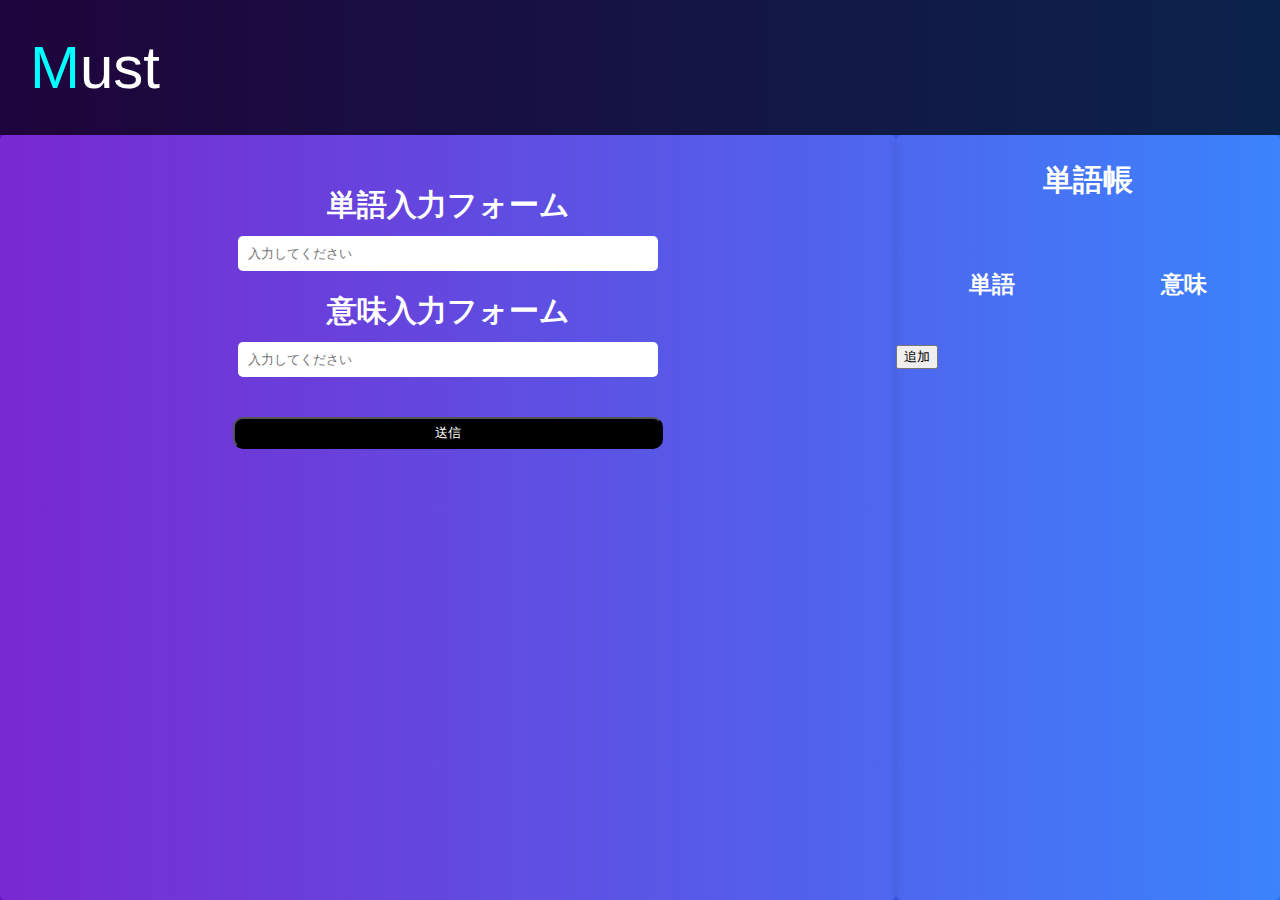
<file: word/index.html>
<!DOCTYPE html>
<html lang="ja">
<head>
    <meta charset="UTF-8">
    <meta name="viewport" content="width=device-width, initial-scale=1.0">
    <title>dictionary</title>
    <link rel="stylesheet" href="styles.css">
    <link rel="stylesheet" href="../style/header.css">
    <script type="module" src="./main.js" defer></script>
</head>
<body>
    <div id="header">
        <a href="../top/top.html" id="title"><span>M</span>ust</a>
    </div>
    <div id="main">
        <div id="form">
            <div>
                <h2>単語入力フォーム</h2>
                <input type="text" id="content1" placeholder="入力してください">
            </div>
            <div>
                <h2>意味入力フォーム</h2>
                <input type="text" id="content2" placeholder="入力してください">
            </div>
            <button id="button1">送信</button>
        </div>
        <div id="result">
            <h2>単語帳</h2>
            <div>
                <div id="word">
                    <h3>単語</h3>
                </div>
                <div id="meaning">
                    <h3>意味</h3>
                </div>
            </div>
            <button id="button2">追加</button>
        </div>        
    </div>

</body>
</html>
</file>
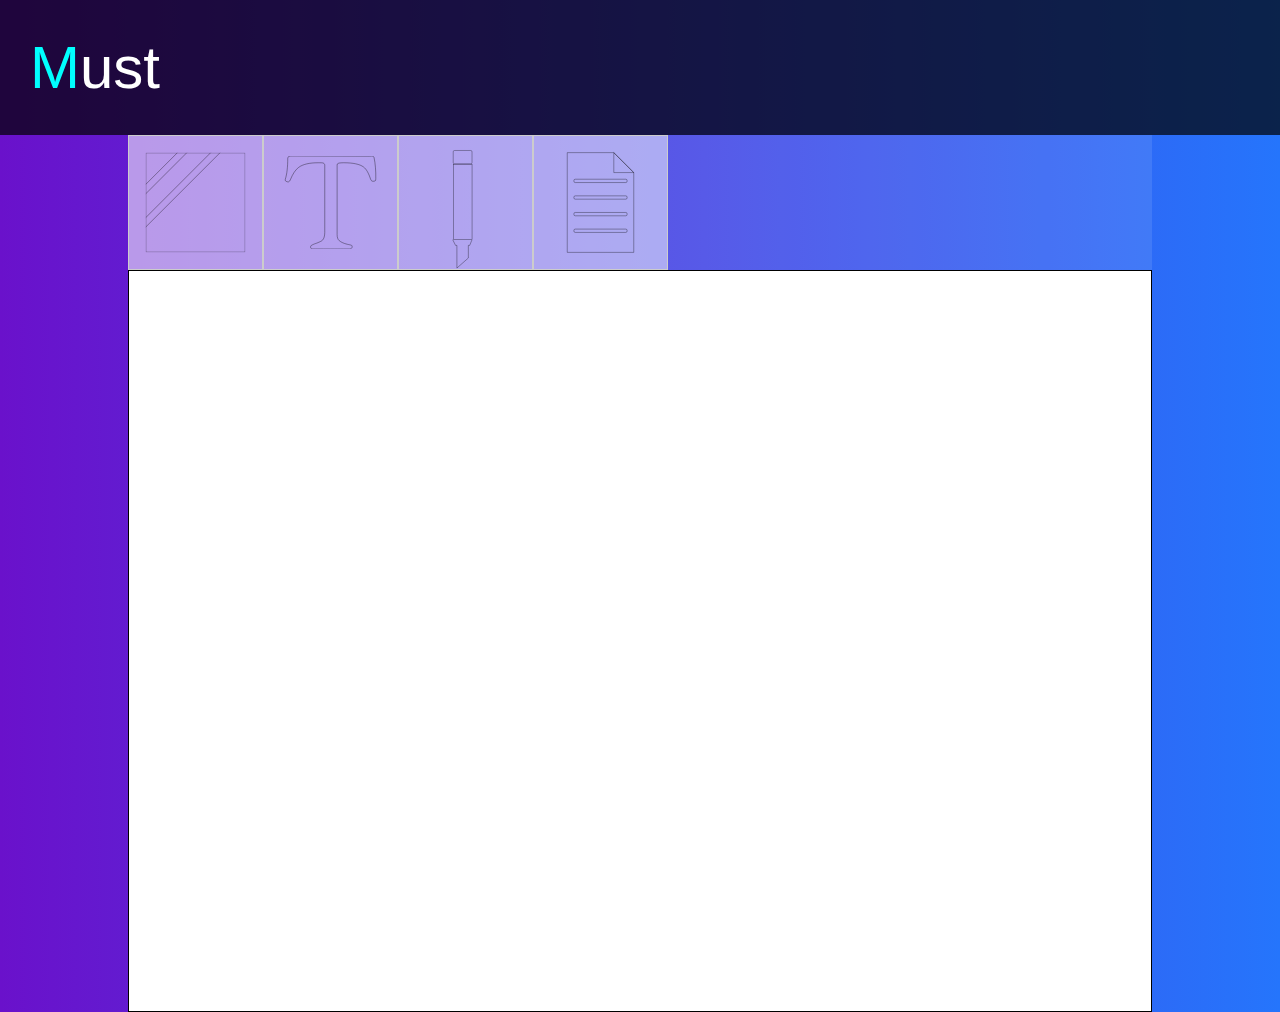
<file: mode1.html>
<!DOCTYPE html>
<html>
	<head>
		<title>mode1</title>
		<link rel="stylesheet" href="header.css">
		<style type="text/css">
			@font-face {
				font-family: "shojo";
				src: url('../dl_font/少女終末旅行.otf');
			}

			body {
				width: 100vw;
				overflow-x: hidden;
				display: grid;
				margin: 0px;
				background: linear-gradient(to right, #6a11cb, #2575fc);
			}

			#content {
				width: 100%;

				display: grid;
				grid-template-rows: var(--headerHeight) var(--headerHeight) calc(100vh - var(--headerHeight)*2);
				/*padding: 0px 10vw;*/

				& > div:not(#header) {
					width: 80vw;
					background: rgba(255, 255, 255, 0.1);
					margin: 0px 10vw;
				}

			/*#header {
                width: 100%;
                background-color: rgba(0, 0, 0, 0.7);

                #title {
                    padding: 0px 30px;
                    font-size: 60px;
                    line-height: var(--headerHeight);
                    color: white;
                    overflow-x: hidden;
                    font-family: "mohaveI";
                    font-family: sans-serif;
                    user-select: none;

                    & > span {
                        color: cyan;
                    }
                }
            }*/

				#tool {
					display: grid;
					grid-template-columns: repeat(4, var(--headerHeight));

					& > div {
						background-size: 100%;
						background-repeat: no-repeat;
						border: solid 1px #ccc;
						box-sizing: border-box;
						background-color: rgba(255, 255, 255, 0.5);

						& > input {
							opacity: 0;
							width: 100%;
							height: 100%;
						}
					}
				}

				#box {
					display: grid;

					& > .form {
						font-family: serif;
						font-size: 30px;
						color: black;
						padding: 10px;
						margin: 0px;
						border: solid 1px #000;
						min-width: 300px;
						min-height: 80vh;
						height: auto;
						word-break: break-all;
						grid-column: 1;
						grid-row: 1;
						resize: none;

						&#agent {
							z-index: -999;
							grid-row: 1;
							background: rgba(255,255,255,1);
							color: rgba(0,0,0,1);
							position: relative;
							top: 0px;
						}

						&#text {
							overflow: hidden;
							opacity: 1;
							background: rgba(255,255,255,0);
						}
					}
				}				
			}



		</style>
		<style id="color">
			#agent > span {
				background-color: cyan;
			}
		</style>
		<!-- <script src="https://cdnjs.cloudflare.com/ajax/libs/html2canvas/1.4.1/html2canvas.min.js"></script>
		<script src="https://cdnjs.cloudflare.com/ajax/libs/jspdf/2.4.0/jspdf.umd.min.js"></script>		 -->
		<script src="pdf1.js"></script>
		<script src="pdf2.js"></script>
	</head>
	<body>
		<div id="content">
			<div id="header">
				<a id="title"href=""><span>M</span>ust</a>
			</div>
			<div id="tool">
				<div style="background-image: url('back.svg');">
					<input id="backColor" type="color" value="#ffffff">
				</div>
				<div style="background-image: url('T.svg'); background-size: 70%; background-position: 50% 50%;">
					<input id="textColor" type="color" value="#000000">
				</div>
				<div style="background-image: url('marker_border.svg');">
					<input id="markerColor" type="color" value="#00ffff">
				</div>
				<div style="background-image: url('view.svg');" onclick="downloadPDF()"></div>
			</div>
			<div id="box">
				<textarea id="text" class="form"></textarea>
				<span id="agent" class="form"></span>			
			</div>			
		</div>

	</body>

	<script type="text/javascript">
		function xor(arr1, arr2) {//排他的和集合
		    const combined = arr1.concat(arr2);
		    let unique = [...new Set(combined)];
		    //unique.filter(e => (arr1.indexOf(e) * arr2.indexOf(e)) <= 0);
		    unique = unique.filter((e) => arr1.includes(e) ^ arr2.includes(e));
		    return unique;
		}

		function compliment(unite, set) {//補集合
			const res = [];
			for(let i=unite[0];i<=unite[unite.length-1];i++) {
				if(set.includes(i)) continue;
				res.push(i);
			}
			return res;
		}

		function analogArr(start, end) {//連番
			const res = [];
			for(let i=start; i<=end;i++) {
				res.push(i);
			}
			return res;
		}

		function getContinuos(set) {//連番数取得... [start, numbers of continuos]
			const res = [];
			let continuos = [];
			for(let i=0;i<set.length;i++) {
				const element = set[i];
				if(continuos[0]+continuos[1] != element) {
					if(continuos.length != 0) res.push(continuos);
					continuos = [element, 1];
				} else {
					continuos[1]++;
				}	
			}
			if (JSON.stringify(res[res.length-1]) != JSON.stringify(continuos)) res.push(continuos);
			return res;
		}

		function getMaskedHTML(str, mask) {
			if(mask.length == 0) return str.replace(/\n/g, "<br>");
			let html = "";
			const maskLen = getContinuos(mask);
			const comLen = getContinuos(compliment(analogArr(0, str.length-1), mask));
			//console.log(comLen);
			if(comLen[0].length == 0) return `<span>${str.replace(/\n/g, "<br>")}</span>`;
			lengs = maskLen.concat(comLen).sort((a,b) => {return a[0] - b[0]});
			if(comLen[0][0] != 0) lengs.unshift([0,0]);
			//console.log(lengs);
			for(let i=0; i<lengs.length; i++) {
				const state = i%2;
				//console.log(str.substr(lengs[0], lengs[1]));
				html += "<span>".repeat(state) + str.substr(lengs[i][0], lengs[i][1]) + "</span>".repeat(state);
			}
			//console.log(html);
			return html.replace(/\n/g, "<br>");
		}

		async function downloadPDF() {
			const { jsPDF } = window.jspdf; // jsPDFのインポート
			const pdf = new jsPDF(); // 新しいPDFを作成
			const content = document.getElementById("agent"); // PDFにしたい要素を取得

			// html2canvasで要素を画像に変換
			const canvas = await html2canvas(content, { scale: 2 });
			const imgData = canvas.toDataURL("image/png"); // 画像データを取得

			// 画像をPDFに追加
			const imgWidth = 190; // PDFの幅に合わせた画像の横幅
			const imgHeight = (canvas.height * imgWidth) / canvas.width; // 比率を保って高さを計算
			pdf.addImage(imgData, "PNG", 10, 10, imgWidth, imgHeight);

			// PDFをダウンロード
			pdf.save("download.pdf");
		}

		const text = document.getElementById('text');
		const agent = document.getElementById('agent');
		let masks = [];
		const [backC, textC, markC] = document.querySelectorAll("input[type=color]");
		const color = document.getElementById('color');
		backC.addEventListener('input', () => {
			agent.style.background = backC.value;
		});
		textC.addEventListener('input', () => {
			text.style.color = agent.style.color = textC.value;
		});
		markC.addEventListener('input', () => {
			color.innerHTML = `#agent > span {background-color: ${markC.value};}`
		})

		text.addEventListener('select', () => {
			//if (text.value.length == 0) return;
			const start = text.selectionStart;
			const end = text.selectionEnd-1;//キャレット位置ではなく、文字の位置を取得するため。
			if(start == end+1) return;
			//console.log(text.value.substr(start, end-start+1));
			const nowArr = analogArr(start, end);
			//console.log(nowArr);
			masks = xor(nowArr, masks);
			masks.sort((a,b) => {return a-b;});//昇順にソート
			//console.log(masks, getContinuos(masks));
			const html = getMaskedHTML(text.value, masks);
			agent.innerHTML = html;
			text.setSelectionRange(start, start);
		});

		text.addEventListener('input', (e) => {
			//agent.innerHTML = text.value.replace(/\n/g, "<br>");
			/*text.style.height = agent.clientHeight;
			text.style.width = agent.clientWidth;*/
			//console.log(e);
			const type = e.inputType;
			//const len = e.data === null ? 0 : e.data.length;
			const [len,pos] = (() => {
				if (type == "insertCompositionText" || type == "insertLineBreak") {
					const len = e.data === null ? 1 : 0;
					const pos = e.target.selectionStart;
					return [len, pos];
				} else {
					//text.value = e.data.replace(/[^\x00-\x7F]/g, '');
					const data = e.data.replace(/[^\x00-\x7F]/g, '');
					console.log(data);
					if(data != "") return;
					const len = e.data === null ? 0 : e.data.length;
					const pos = e.target.selectionStart - len;
					return [len, pos];
				}
			})();
			//const pos = e.target.selectionStart-len;	
			console.log(pos, len);	
			const term = masks.includes(pos);				

			if(type == "deleteContentBackward" || type == "deleteContentForward") {
				//console.log('delete');
				masks = masks.filter(e => e != pos);
				masks = masks.map(e => (e >= pos ? e-1 : e));
			} else {
				//console.log('input');
				masks = masks.map(e => (e >= pos ? e+len : e));
				if (term) masks = masks.concat(analogArr(pos+2, pos+len));			
				masks.sort((a,b) => {return a-b;});					
			}

			const html = getMaskedHTML(text.value, masks);
			agent.innerHTML = html;
			text.style.height = "auto";
			text.style.height = text.scrollHeight + "px";
			const value = text.value;
		});
	</script>
</html>
</file>
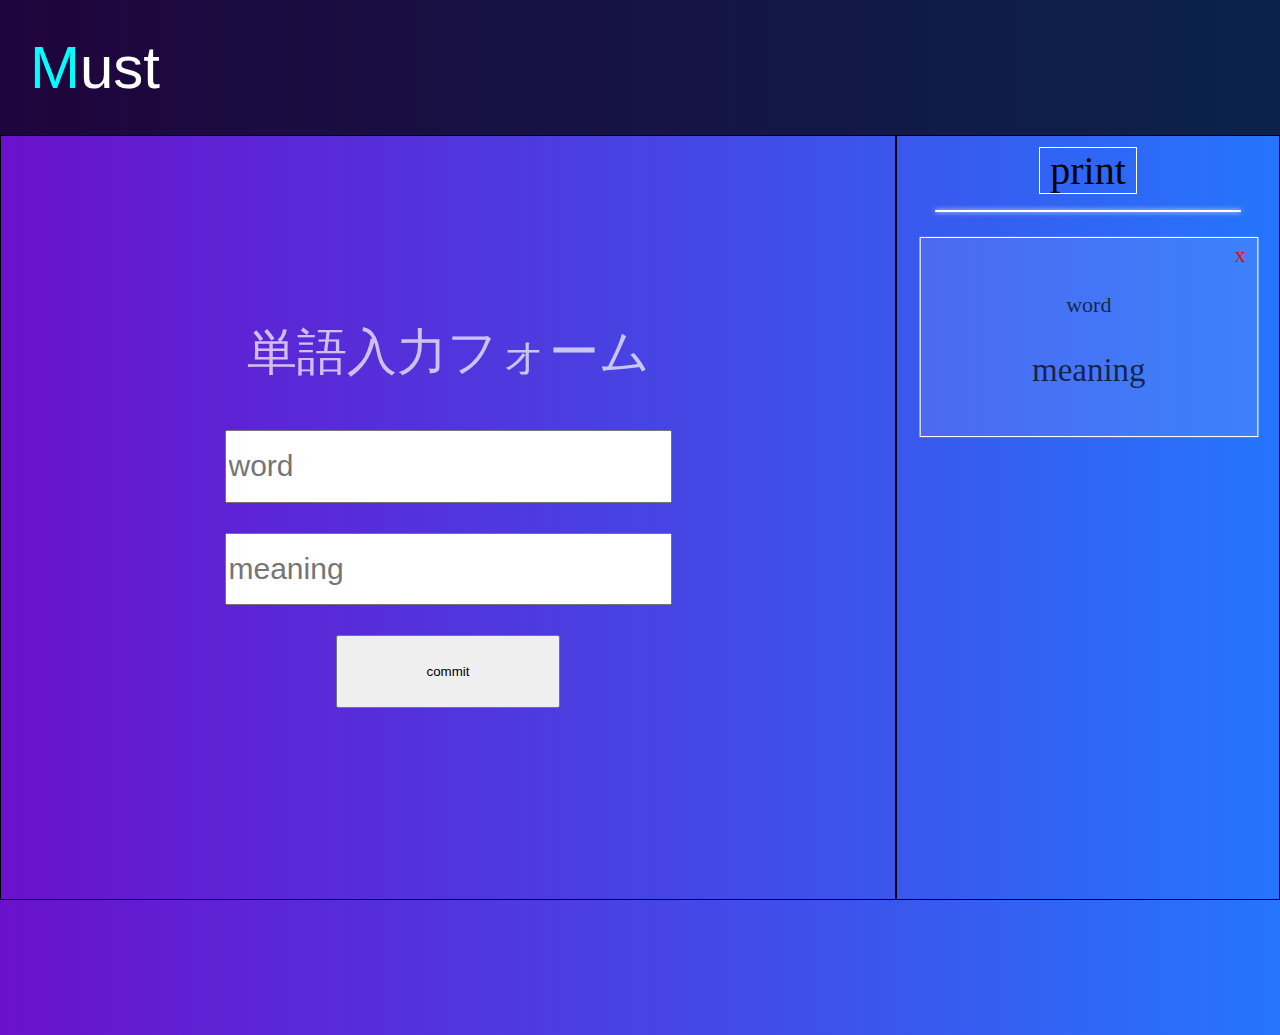
<file: mode2.html>
<!DOCTYPE html>
<html lang="en">
<head>
    <meta charset="UTF-8">
    <meta name="viewport" content="width=device-width, initial-scale=1.0">
    <title>word vocabulary</title>
    <link rel="stylesheet" href="header.css">
    <script src="pdf1.js"></script>
    <script src="pdf2.js"></script>		
    <style>
        body {
            width: 100vw;
            height: 100vh;
            background: linear-gradient(to right, #6a11cb, #2575fc);
            overflow: hidden;
            margin: 0px;
            padding: 0px;

            display: grid;
            grid-template-rows: var(--headerHeight) calc(100vh - var(--headerHeight));

            user-select: none;
        }

        #print {
            width: 100vw;
            min-height: 100vh;
            position: absolute;
            z-index: -999;
            background-color: rgba(255,255,255,0);
            opacity: 0;

            & > div {
                display: grid;
                grid-template-columns: 1fr 1fr;
                border: solid 1px #000;
                box-sizing: border-box;

                &:nth-child(odd) {
                    background: #aaa;
                }

                &:nth-child(even) {
                    background-color: white;
                }

                & > span {
                    border: solid 1px #000;
                    box-sizing: border-box;
                    padding-left: 10px;
                }
            }
        }

        #content {
            width: 100%;
            height: 100%;
            display: grid;

            
            grid-template-columns: 70% 30%;

            & > div {
                border: 1px solid black;
                box-sizing:  border-box;
            }

            #files {
                width: 20px;
                height: 100%;
                position: absolute;
                left: 0px;
                top: var(--headerHeight);
                /* border: solid 1px #fff; */
                box-sizing: border-box;
                transition: width 0.5s;
                opacity: 0;
            }

            #main {
                display: grid;
                place-items: center;

                & > #form {
                    width: 50%;
                    height: 50%;
                    display: grid;
                    grid-template-rows: repeat(4, 1fr);
                    gap: 30px;

                    & > span {
                        font-size: 50px;
                        font-weight: lighter;
                        line-height:  50px;
                        text-align: center;
                        color: rgba(255,255,255,0.7);
                    }

                    & > input {
                        font-size: 30px;
                    }

                    & > #add {
                        width: 50%;
                        margin: 0px 25%;
                    }
                }
            }

            #side {
                overflow-x: hidden;
                padding: 10px 0px;
                display: grid;
                grid-template-rows: 50px 10px auto;
                grid-gap: 10px;

                #submit {
                    width: 100%;
                    font-size: 40px;
                    line-height: 50px;
                    text-align: center;
                    
                    span {
                        border: solid 1px white;
                        padding: 0px 10px;
                    }

                    &:active {
                        transform: scale(0.9);
                    }
                }

                #new > div {
                    width: 80%;
                    height: 2px;
                    border-radius: 1px;
                    margin: 4px 10%;
                    background: white;
                    box-shadow: 0 0 5px white;
                    transition: width 0.5s, margin 0.5s, box-shadow 0.5s, height 0.5s;

                    &:hover {
                        width: 90%;
                        height: 6px;
                        margin: 3px 5%;
                        box-shadow: 0 0 5px white, 0 0 10px white;
                    }
                }

                #log > div {
                    width: 80%;
                    height: 150px;
                    margin: 20px 10%;
                    border: solid 1px white;
                    display: grid;
                    grid-template-rows: 30px repeat(2, 1fr);
                    background: rgba(255,255,255,0.1);
                    padding-bottom: 30px;
                    user-select: none;

                    &.selected {
                        /* box-shadow: 0 0 5px white, 0 0 10px white; */
                        transform: scale(1.1);
                    }

                    &:hover {
                        box-shadow: 0 0 5px white, 0 0 10px white;
                    }

                    & > div {
                        /* position: absolute;
                        right: 0px;
                        top: 0px; */
                        height: 30px;
                        color: red;
                        font-size: 20px;
                        text-align: right;
                        line-height: 30px;
                        padding-right: 10px;
                        user-select: none;
                    }

                    & > span {
                        font-size: 30px;
                        font-weight: lighter;
                        color: rgba(0,0,0,0.7);

                        display: grid;
                        place-items: center;

                        &:nth-child(2) {
                            font-size: 20px;
                        }
                    }    
                }
            }
        }
    </style>
</head>
<body>
    <div id="header">
        <a id="title" href="top.html"><span>M</span>ust</a>
    </div>
    <div id="content">
        <div id="main">
            <div id="form">
                <span>単語入力フォーム</span>
                <input type="text" id="word" placeholder="word">
                <input type="text" id="meaning" placeholder="meaning">
                <button id="add">commit</button>
            </div>
        </div>
        <div id="side">
            <div id="submit"><span>print</span></div>
            <div id="new"><div></div></div>
            <div id="log">
                <div class="selected">
                    <div>x</div>
                    <span class="word">word</span>
                    <span class="meaning">meaning</span>
                </div>             
            </div>
        </div>
        <div id="files"></div>
    </div>
    <div id="print"></div>
</body>
<script>
    let files;

    // fetch(`/files`, {
    //     method: 'POST',
    //     headers: {
    //         'Content-Type': 'application/json'
    //     },
    //     body: JSON.stringify({ mode: "word"})
    // })
    // .then(response => {
    //     if(!response.ok) console.log('err');
    //     return response.json()
    // })
    // .then(data => {
    //     console.log(data);
    // })

    const word = document.getElementById('word');
    const meaning = document.getElementById('meaning');
    const add = document.getElementById('add');
    const logs = document.getElementById('log');
    const create = document.getElementById('new');
    const form = document.getElementById('form');
    let selected = logs.querySelector('div.selected');
    const submit = document.getElementById('submit');
    const agent = document.getElementById('print');

    create.addEventListener('click', () => {
        const newLog = document.createElement('div');
        const fst = logs.firstChild;
        logs.insertBefore(newLog, fst);
        commit(newLog, "word", "meaning")
    });

    form.addEventListener('keydown', (e) => {
        if (e.key == "Enter") {
            addLog();
        }
    });

    add.addEventListener('click', addLog);

    function addLog() {
        if(word.value == "" || meaning.value == "") {
            alert("word or meaning is empty");
            return;
        }
        commit(selected, word.value, meaning.value);
    }

    function commit(log, newWord, newMeaning) {
        const newLog = log;
        newLog.innerHTML = `
            <div>x</div>
            <span class="word">${newWord}</span>
            <span class="meaning">${newMeaning}</span>
        `;

        newLog.addEventListener('click', (e) => {
            const t = newLog
            for(let i=0;i<logs.children.length;i++) {
                logs.children[i].classList.remove('selected');
            }
            t.className = "selected";
            selected = t;
            get(t);
        });

        newLog.querySelector('div').addEventListener('click', (e) => {
            e.stopPropagation();
            newLog.remove();

            if(logs.children.length == 0) create.click();
            logs.firstChild.click();
        })

        if(logs.children[0] == selected) {
            const newLog = document.createElement('div');
            logs.insertBefore(newLog, logs.firstChild);
            commit(newLog, "word", "meaning");
            newLog.click();
            word.focus();
        }
    }

    function isDefault(log) {
        return log.querySelector('.word').textContent == "word" && log.querySelector('.meaning').textContent == "meaning";
    }

    function get(log) {
        if (isDefault(log)) {
            word.value = "";
            meaning.value = "";
            return;
        }
        word.value = log.querySelector('.word').textContent;
        meaning.value = log.querySelector('.meaning').textContent;
    }

    async function downloadPDF() {
        const { jsPDF } = window.jspdf; // jsPDFのインポート
        const pdf = new jsPDF(); // 新しいPDFを作成
        const content = agent; // PDFにしたい要素を取得
        content.style.opacity = 1;

        // html2canvasで要素を画像に変換
        const canvas = await html2canvas(content, { scale: 2 });
        const imgData = canvas.toDataURL("image/png"); // 画像データを取得
        content.style.opacity = 0;
        // 画像をPDFに追加
        const imgWidth = 190; // PDFの幅に合わせた画像の横幅
        const imgHeight = (canvas.height * imgWidth) / canvas.width; // 比率を保って高さを計算
        pdf.addImage(imgData, "PNG", 10, 10, imgWidth, imgHeight);
        // PDFをダウンロード
        pdf.save("download.pdf");
	}

    submit.addEventListener('click', () => {
        const child = logs.children;
        console.log(child);
        for(let i=0;i<child.length; i++) {
            e = child[i];
            if(isDefault(e)) continue;
            w = e.querySelector('.word').textContent;
            m = e.querySelector('.meaning').textContent;
            agent.innerHTML += `<div><span>${w}</span><span>${m}</span></div>`;
        }
        downloadPDF()
    })
</script>
</html>
</file>
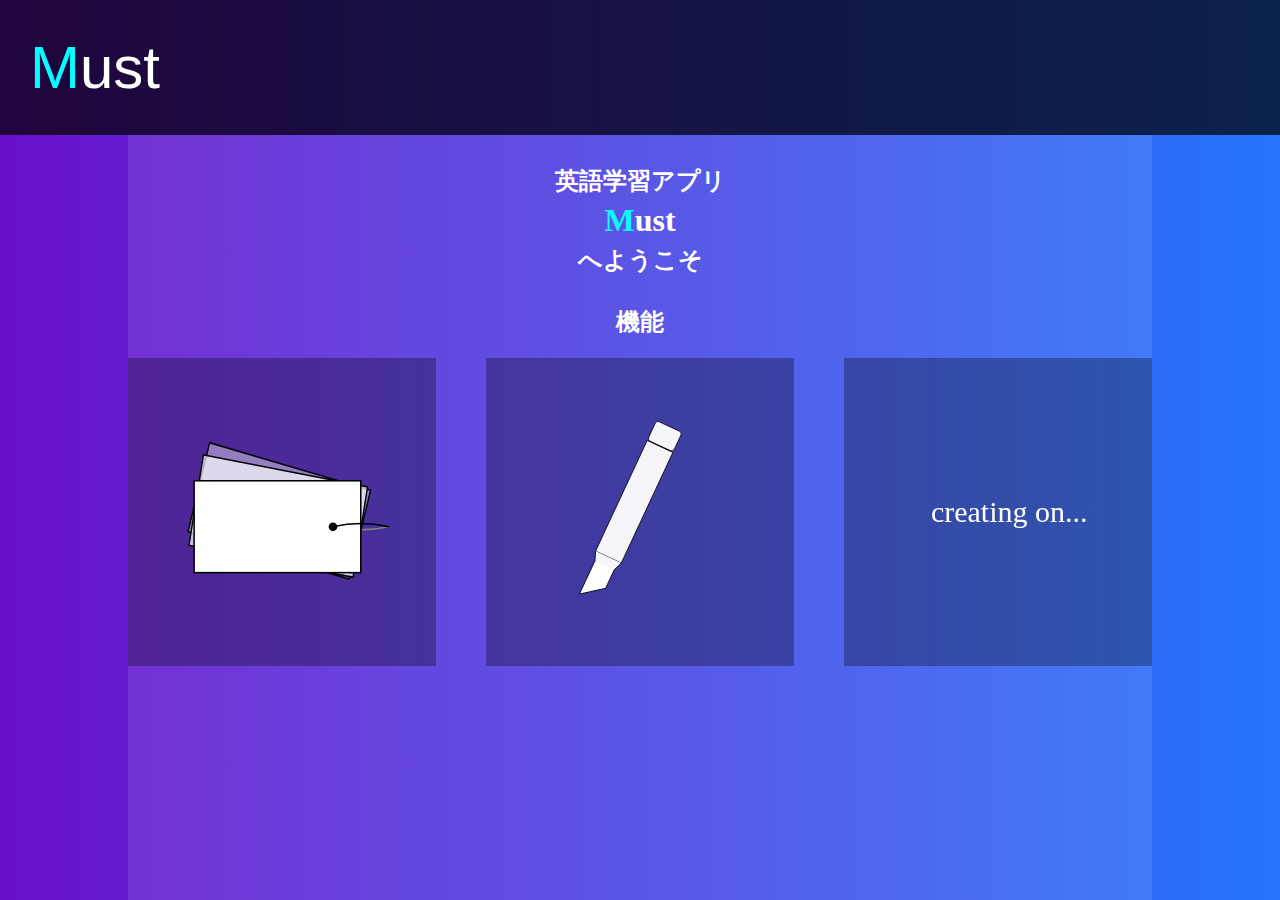
<file: top.html>
<!DOCTYPE html>
<html lang="en">
<head>
    <meta charset="UTF-8">
    <meta name="viewport" content="width=device-width, initial-scale=1.0">
    <title>Must top page</title>
    <link rel="stylesheet" href="header.css">
    <style>
        :root {
            --setup-dur: 0.5s;
        }

        @font-face {
            font-family: "mohaveI";
            src: url("../dl_font/Mohave-MediumItalic.ttf");
        }

        @keyframes title {
            0% {
                width: 50px;
            }
            50% {
                width: 50px;
            }
            100% {
                width: 140px;
            }
        }

        @keyframes fade-in {
            0%, 50% {
                opacity: 0;
            }
            100% {
                opacity: 1;
            }
        }

        @keyframes load {
            0%, 25% {content: "";}
            26%, 50% {content: ".";}
            51%, 75% {content: "..";}
            76%, 100% {content: "...";}
        }

        body {
            width: 100vw;
            margin: 0px;
            overflow-x: hidden; 
        }

        #content {
            --headerHeight: 15vh;
            width: 100%;
            /*padding: 0px 10px;*/
            background: linear-gradient(to right, #6a11cb, #2575fc);
            display: grid;
            grid-template-rows: var(--headerHeight) calc(100vh - var(--headerHeight));

            #header {
                width: 100%;
                background-color: rgba(0, 0, 0, 0.7);

                #title {
                    /*padding: 0px 30px;
                    display: inline-block;
                    font-size: 60px;
                    line-height: var(--headerHeight);
                    color: white;
                    overflow-x: hidden;
                    font-family: "mohaveI";
                    font-family: sans-serif;
                    user-select: none;*/
                    animation-name: title;
                    animation-duration: var(--setup-dur);
                    animation-timing-function: ease-out;

                    & > span {
                        color: cyan;
                    }
                }
            }

            #main {
                width: 80%;
                margin: 0px 10%;
                background-color: rgba(255, 255, 255, 0.1);
                color: white;
                animation-name: fade-in;
                animation-duration: calc(var(--setup-dur) * 2);
                animation-timing-function: linear;

                & > div {
                    width: 100%;
                    text-align: center;
                    margin-top: 30px;
                }

                #description {
                    & > h1, h2 {
                        margin: 5px;

                        & > span {
                            color: cyan;

                        }
                    }
                }

                #function {
                    #funs {
                        width: 80vw;
                        /*border: solid 1px #ccc;*/
                        overflow-x: hidden;
                        display: grid;
                        grid-template-columns: repeat(3, 1fr);
                        grid-gap: 50px;

                        & > a {
                            display: grid;
                            grid-template-rows: 70% 30%;
                            align-items: center;
                            /*border: solid 1px #ccc;*/
                            aspect-ratio: 1;
                            backdrop-filter: brightness(0.7);
                            background-repeat: no-repeat;
                            background-size: 100%;
                            line-height: 100%;
                            overflow: hidden;
                            /*background-position: -230px -200px;*/
                            color: white;
                            text-decoration: none;
                            font-size: 30px;

                            &:nth-child(3) {
                                grid-template-rows: 1fr;
                            }

                            & > span:after {
                                display: inline-block;
                                width: 0px;
                                content: "...";
                                animation-name: load;
                                animation-duration: 1s;
                                animation-timing-function: linear;
                                animation-iteration-count: infinite;
                            }

                            & > div {
                                display: block;
                                grid-row: 2 / 3;
                                position: relative;
                                bottom: calc(-1 * 100%);
                                transition: bottom 1s ease;
                                backdrop-filter: brightness(1.5);
                            }

                            &:hover > div {
                                bottom: 0px;
                            }
                        }
                    }
                }
            }
        }
    </style>
</head>
<body>
    <div id="content">
        <div id="header">
            <span id="title" onclick="(() => {location.href = location.href})()"><span>M</span>ust</span>
        </div>
        <div id="main">
            <div id="description">
                <h2>英語学習アプリ</h2><h1><span>M</span>ust</h1><h2>へようこそ</h2>
            </div>
            <div id="function">
                <h2>機能</h2>
                <div id="funs">
                    <a href="mode2.html" style="background-image: url('word_tranlated.svg');"><div>vocabulary</div></a>
                    <a href="mode1.html" style="background-image: url('marker.svg');"><div>marker</div></a>
                    <a href=""><span>creating on</span></a>
                </div>
            </div>
        </div>
    </div>
</body>
</html>
</file>
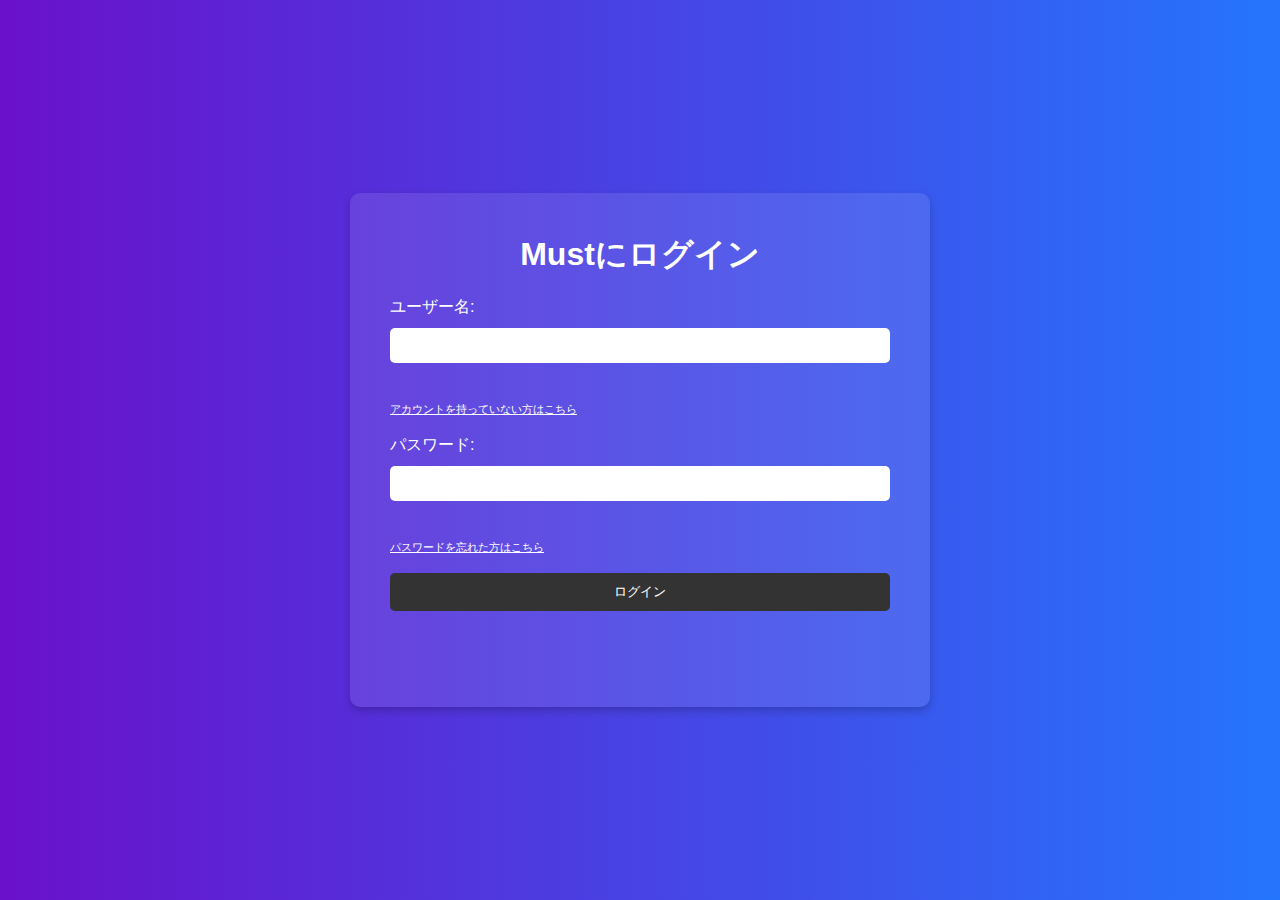
<file: login/login.html>
<!DOCTYPE html>
<html lang="ja">
<head>
    <meta charset="UTF-8">
    <meta name="viewport" content="width=device-width, initial-scale=1.0">
    <title>Mustにログイン</title>
    <link rel="stylesheet" href="login.css"> <!-- CSSファイルへのリンク -->
    <link rel="icon" href="../Must_icon.png" type="image/x-icon">
</head>
<body>
    <main>
        <header>
            <h1>Mustにログイン</h1>
        </header>
        <form id="loginForm">
            <label for="username">ユーザー名:</label>
            <input type="text" id="username" name="username" required>
            <br>
            <small><a href="./signup/signup.html">アカウントを持っていない方はこちら</a></small> <!-- アカウント作成ページへのリンク -->
            <br>
            <label for="password">パスワード:</label>
            <input type="password" id="password" name="password" required>
            <br>
            <small><a href="./password_reset/password.html">パスワードを忘れた方はこちら</a></small> <!-- アカウント作成ページへのリンク -->
            <br>
            <button type="submit">ログイン</button>
        </form>
        <p id="loginMessage"></p>
    </main>
    <footer>
        <!-- <p>&copy; 2023 サンプルサイト. All rights reserved.</p> -->
    </footer>
    <script src="script.js"></script>
</body>
</html>
</file>
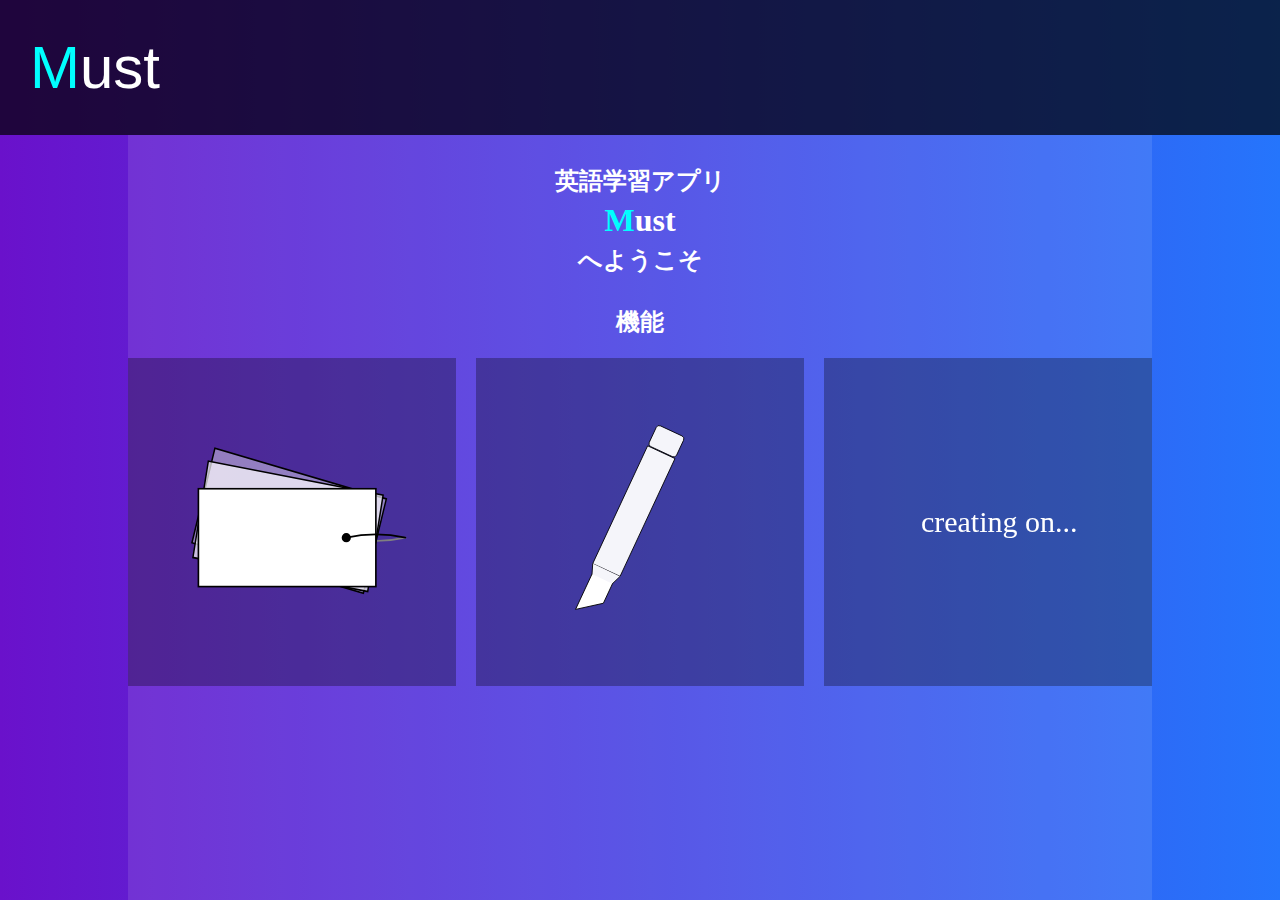
<file: top/top.html>
<!DOCTYPE html>
<html lang="en">
<head>
    <meta charset="UTF-8">
    <meta name="viewport" content="width=device-width, initial-scale=1.0">
    <title>Must top page</title>
    <link rel="stylesheet" href="../style/header.css">
    <style>
        :root {
            --setup-dur: 0.5s;
        }

        @keyframes title {
            0% {
                width: 50px;
            }
            50% {
                width: 50px;
            }
            100% {
                width: 140px;
            }
        }

        @keyframes fade-in {
            0%, 50% {
                opacity: 0;
            }
            100% {
                opacity: 1;
            }
        }

        @keyframes load {
            0%, 25% {content: "";}
            26%, 50% {content: ".";}
            51%, 75% {content: "..";}
            76%, 100% {content: "...";}
        }

        body {
            width: 100vw;
            margin: 0px;
            overflow-x: hidden; 
        }

        #content {
            --headerHeight: 15vh;
            width: 100%;
            /*padding: 0px 10px;*/
            background: linear-gradient(to right, #6a11cb, #2575fc);
            display: grid;
            grid-template-rows: var(--headerHeight) calc(100vh - var(--headerHeight));

            #header {
                width: 100%;
                background-color: rgba(0, 0, 0, 0.7);

                #title {
                    /*padding: 0px 30px;
                    display: inline-block;
                    font-size: 60px;
                    line-height: var(--headerHeight);
                    color: white;
                    overflow-x: hidden;
                    font-family: "mohaveI";
                    font-family: sans-serif;
                    user-select: none;*/
                    animation-name: title;
                    animation-duration: var(--setup-dur);
                    animation-timing-function: ease-out;

                    & > span {
                        color: cyan;
                    }
                }
            }

            #main {
                width: 80%;
                margin: 0px 10%;
                background-color: rgba(255, 255, 255, 0.1);
                color: white;
                animation-name: fade-in;
                animation-duration: calc(var(--setup-dur) * 2);
                animation-timing-function: linear;

                & > div {
                    width: 100%;
                    text-align: center;
                    margin-top: 30px;
                }

                #description {
                    user-select: none;

                    & > h1, h2 {
                        margin: 5px;

                        & > span {
                            color: cyan;

                        }
                    }
                }

                #function {
                    #funs {
                        width: 80vw;
                        /*border: solid 1px #ccc;*/
                        overflow-x: hidden;
                        display: grid;
                        grid-template-columns: repeat(3, 1fr);
                        grid-gap: 20px;

                        & > a {
                            display: grid;
                            grid-template-rows: 70% 30%;
                            align-items: center;
                            /*border: solid 1px #ccc;*/
                            aspect-ratio: 1;
                            backdrop-filter: brightness(0.7);
                            background-repeat: no-repeat;
                            background-size: 100%;
                            line-height: 100%;
                            overflow: hidden;
                            /*background-position: -230px -200px;*/
                            color: white;
                            text-decoration: none;
                            font-size: 30px;

                            &:nth-child(3) {
                                grid-template-rows: 1fr;
                            }

                            & > span:after {
                                display: inline-block;
                                width: 0px;
                                content: "...";
                                animation-name: load;
                                animation-duration: 1s;
                                animation-timing-function: linear;
                                animation-iteration-count: infinite;
                            }

                            & > div {
                                display: block;
                                grid-row: 2 / 3;
                                position: relative;
                                bottom: calc(-1 * 100%);
                                transition: bottom 1s ease;
                                backdrop-filter: brightness(1.5);
                            }

                            &:hover > div {
                                bottom: 0px;
                            }
                        }
                    }
                }
            }
        }
    </style>
</head>
<body>
    <div id="content">
        <div id="header">
            <span id="title" onclick="(() => {location.href = location.href})()"><span>M</span>ust</span>
        </div>
        <div id="main">
            <div id="description">
                <h2>英語学習アプリ</h2><h1><span>M</span>ust</h1><h2>へようこそ</h2>
            </div>
            <div id="function">
                <h2>機能</h2>
                <div id="funs">
                    <a href="../word/index.html" style="background-image: url('../img/word_tranlated.svg');"><div>vocabulary</div></a>
                    <a href="../mark/mode1.html" style="background-image: url('../img/marker.svg');"><div>marker</div></a>
                    <a href=""><span>creating on</span></a>
                </div>
            </div>
        </div>
    </div>
</body>
</html>
</file>
<file: word/styles.css>
body{
    background: linear-gradient(to right, #6a11cb, #2575fc);
    display: grid;
    grid-template-rows: var(--headerHeight) calc(100vh - var(--headerHeight));
    margin: 0px;
}
#vocabularyList {
    color: white;
    text-align: center;
}

#main {
    display: grid;
    grid-template-columns: 70vw 30vw;
}

#form {
    /*width: 400px;
    top: 8px;
    margin-left: auto;*/
    background: rgba(255, 255, 255, 0.1);
    box-shadow: 0 4px 8px rgba(0, 0, 0, 0.1);
    border-radius: 5px;
    padding: 50px;
    text-align: center;

    & button{
        background-color: black;
        color: white;
        width: 430px;
        padding: 5px;
        border-radius: 10px;
        margin-top: 20px;
    }
    & > div {
        margin-bottom: 20px;
        & > h2{
            font-size: 30px;
            color: white;
        }
        & > input {
            width: 400px;
            padding: 10px;
            border-radius: 5px;
            border: none;
            margin-top: 10px;
        }
        & > * {
            margin: auto;
        }
    }
}

#result {
    color: white;
    font-size: 20px; 
    /*width: 50%;
    position: absolute;
    display: block;
    top: 8px;*/
    background: rgba(255, 255, 255, 0.1);
    box-shadow: 0 4px 8px rgba(0, 0, 0, 0.1);
    border-radius: 5px;
    & > h2 {
        text-align: center;
    }
    & > div {
        display: flex;
        & > #word, #meaning {
            flex: 1;
            padding: 5%;
            & > h3 {
                text-align: center;
            }
        }
    }
}
</file>
<file: style/header.css>
:root {
    --headerHeight: 15vh;
}

#header {
    width: 100%;
    background-color: rgba(0, 0, 0, 0.7);

    #title {
        padding: 0px 30px;
        font-size: 60px;
        line-height: var(--headerHeight);
        color: white;
        overflow-x: hidden;
        font-family: sans-serif;
        user-select: none;
        position: absolute;

        & > span {
            color: cyan;
        }
    }
}

a {
    text-decoration: none;
}
</file>
<file: header.css>
:root {
    --headerHeight: 15vh;
}

#header {
    width: 100%;
    background-color: rgba(0, 0, 0, 0.7);

    #title {
        padding: 0px 30px;
        font-size: 60px;
        line-height: var(--headerHeight);
        color: white;
        overflow-x: hidden;
        font-family: sans-serif;
        user-select: none;
        position: absolute;

        & > span {
            color: cyan;
        }
    }
}

a {
    text-decoration: none;
}
</file>
<file: login/login.css>
body {
    font-family: 'Arial', sans-serif;
    background: linear-gradient(to right, #6a11cb, #2575fc);
    color: #fff;
    display: flex;
    justify-content: center;
    align-items: center;
    height: 100vh;
    margin: 0;
}

header, footer {
    text-align: center;
    margin-bottom: 20px;
}

main {
    background: rgba(255, 255, 255, 0.1);
    padding: 40px; /* パディングを増やして大きくする */
    border-radius: 10px;
    box-shadow: 0 4px 8px rgba(0, 0, 0, 0.2);
    width: 100%;
    max-width: 500px; /* 最大幅を設定 */
}

h1, h2 {
    margin: 0 0 20px;
}

form {
    display: flex;
    flex-direction: column;
}

form label {
    margin-bottom: 10px;
}

form input {
    margin-bottom: 20px;
    padding: 10px;
    border: none;
    border-radius: 5px;
}

form button {
    padding: 10px;
    border: none;
    border-radius: 5px;
    background-color: #333;
    color: #fff;
    cursor: pointer;
    transition: background-color 0.3s;
}

form button:hover {
    background-color: #575757;
}

#loginMessage {
    margin-top: 20px;
    text-align: center;
    padding: 10px;
    border-radius: 5px;
}

small a {
    color: #fff;
    text-decoration: underline;
    font-size: 0.8em;
}
</file>
